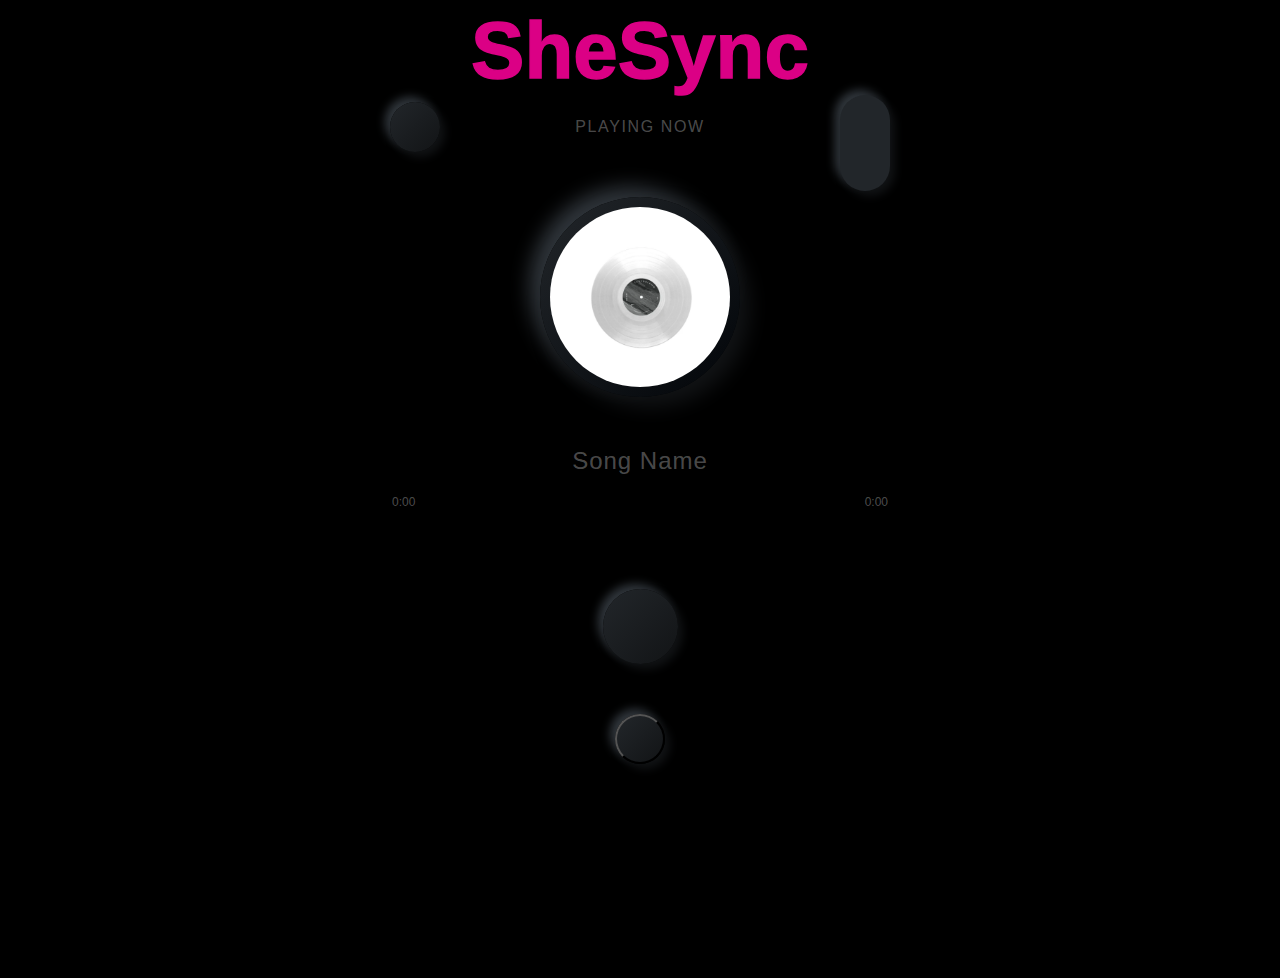
<file: game/Audio_player.html>
<!DOCTYPE html>
<html lang="en">
  <head>
    <meta charset="UTF-8" />
    <meta http-equiv="X-UA-Compatible" content="IE=edge" />
    <meta name="viewport" content="width=device-width, initial-scale=1.0" />
    <meta name="viewport" content="width=device-width, initial-scale=1.0" />
    <meta name="msapplication-TileColor" content="#da532c" />
    <meta name="theme-color" content="#ffffff" />
    <link
      rel="stylesheet"
      href="https://use.fontawesome.com/releases/v5.15.4/css/all.css"
      integrity="sha384-DyZ88mC6Up2uqS4h/KRgHuoeGwBcD4Ng9SiP4dIRy0EXTlnuz47vAwmeGwVChigm"
      crossorigin="anonymous"
    />
    <script src="./Script/jquery.min.js"></script>
    <title>SheSync-MusicPlayer</title>
    <link rel="stylesheet" href="./Assets/Css/Audio_player.css" />
  </head>
  <body>
    <div class="container">
      <div class="game-header">
        <a href="./index.html">
          <div class="game-header--text">
            <h2>SheSync</h2>
            <h2>SheSync</h2>
          </div>
        </a>
      </div>
      <header class="f-row content-space-between align-center">
        <div
          class="neu-element-small circle-btn f-column content-center align-center song-input-div"
        >
          <i class="fas fa-file-import"></i>
          <input type="file" id="thefile" accept="audio/*" class="songInput" />
        </div>
        <p>Playing Now</p>
        <div
          class="neu-element-small f-column content-center align-center volume-btn"
        >
          <i class="fas fa-volume-up volume-btn--up"></i>
          <i class="fas fa-volume-down volume-btn--down"></i>
        </div>
      </header>
      <div class="cover neu-element">
        <img
          src="./Assets/Images/ib2.webp"
          id="songImage"
          alt="Cover Art"
        />
      </div>
      <div class="info">
        <p id="songName">Song Name</p>
      </div>
      <div class="progress">
        <div class="time f-row content-space-between align-center">
          <p id="current">0:00</p>
          <p id="left">0:00</p>
        </div>
        <div class="duration">
          <div class="track">
            <div class="current"></div>
          </div>
        </div>
      </div>
      <div class="controls f-row content-center align-center">
        <div
          class="neu-element-small circle-btn large f-column content-center align-center"
          id="play-pause"
        >
          <i class="fas fa-play"></i>
        </div>
      </div>
      <audio id="audio"></audio>
      <div class="controls f-row content-center align-center">
        <button
          class="neu-element-small circle-btn f-column content-center align-center"
        >
          <a href="./games.html"><i class="fas fa-arrow-left"></i></a>
        </button>
      </div>
      <canvas id="canvas" width="1700" height="600"></canvas>
    </div>
    <script src="./Script/audio.js"></script>
  </body>
</html>
</file>
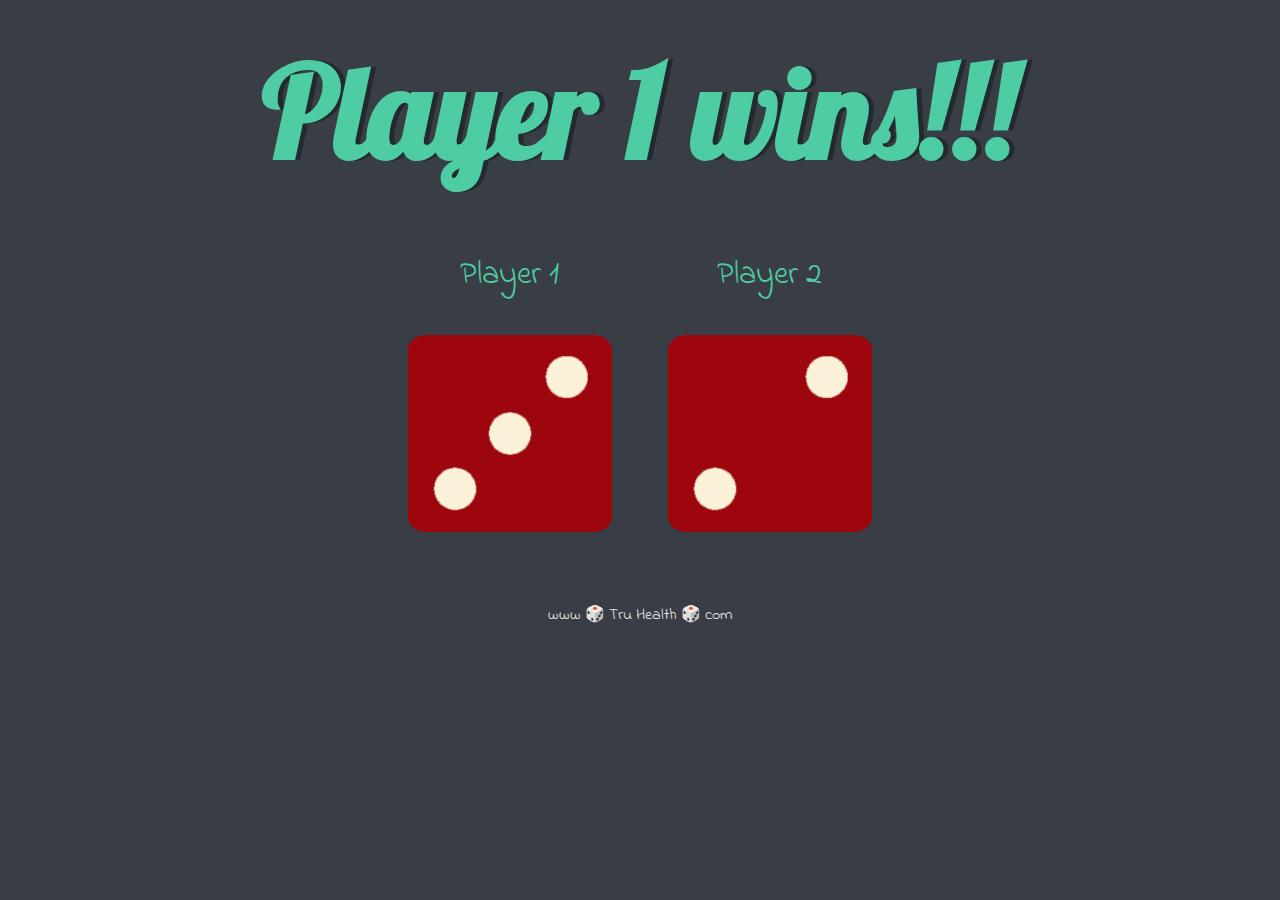
<file: game/dice.html>
<!DOCTYPE html>
<html lang="en" dir="ltr">
  <head>
    <meta charset="utf-8">
    <title>Dicee</title>
    <link rel="stylesheet" href="./Assets/Css/dice.css">
    <link href="https://fonts.googleapis.com/css?family=Indie+Flower|Lobster" rel="stylesheet">

  </head>
  <body>

    <div class="container">
      <h1>Refresh Me</h1>

      <div class="dice">
        <p>Player 1</p>
        <img class="img1" src="./Assets/Images/dice6.png">
      </div>

      <div class="dice">
        <p>Player 2</p>
        <img class="img2" src="./Assets/Images/dice6.png">
      </div>

    </div>

    <script src="./Script/dice.js">

    </script>
  </body>

  <footer>
    www 🎲 Tru Health 🎲 com
  </footer>
</html>
</file>
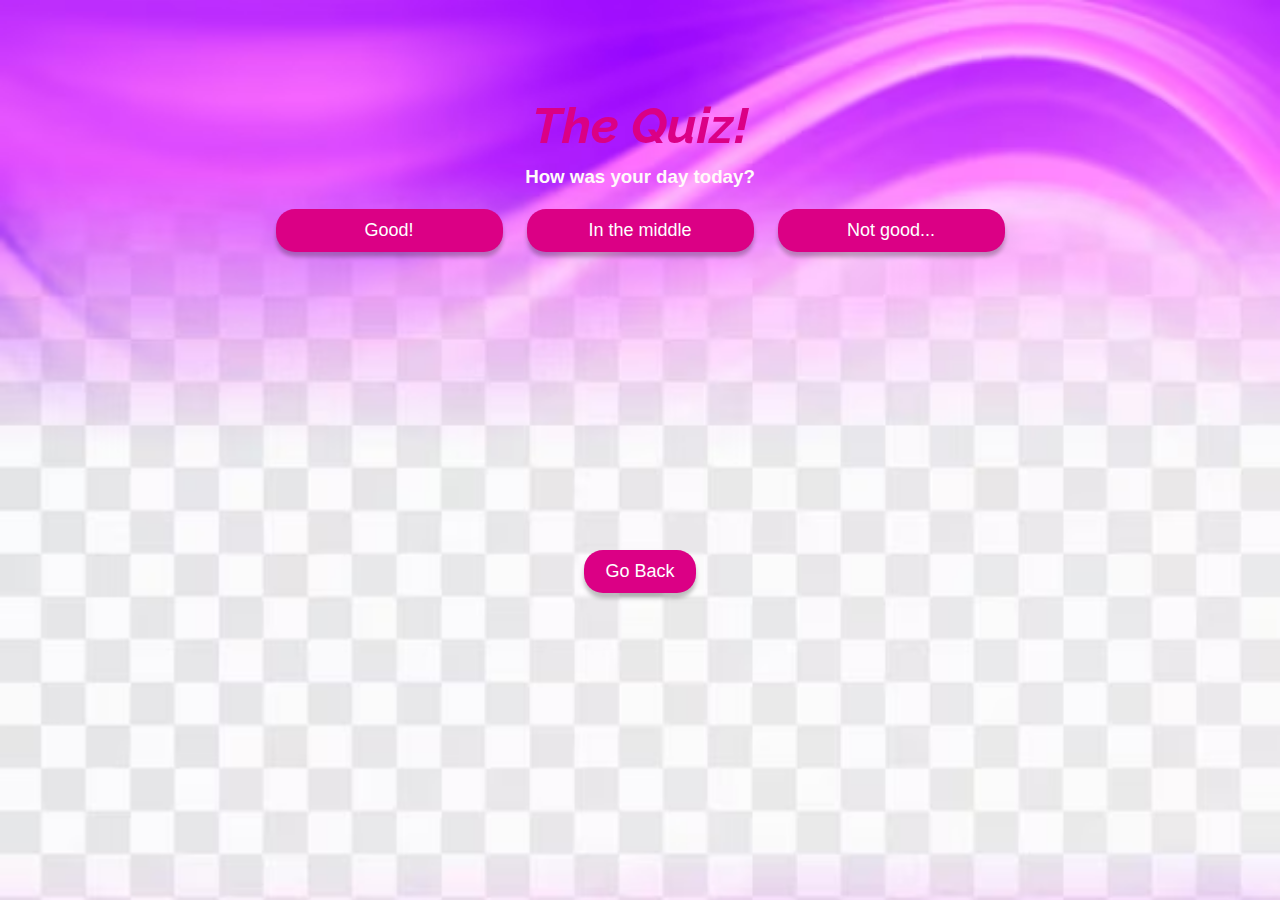
<file: game/quiz.html>
<!DOCTYPE html>
<html>
  <head>
    <meta charset="utf-8" />
    <meta name="viewport" content="width=device-width" />
    <meta name="msapplication-TileColor" content="#da532c" />
    <meta name="theme-color" content="#ffffff" />
    <title>SheSync-Quiz</title>
    <!-- css -->
    <link href="../game/Assets/Css/style.css" rel="stylesheet" type="text/css" />
    <script src="./Script/jquery.min.js"></script>
    <link
      href="https://fonts.googleapis.com/css2?family=Baloo+Bhaijaan+2&family=Comfortaa:wght@300&family=Montserrat:wght@100&family=Patrick+Hand&family=Poppins:wght@200;300&family=Raleway:wght@300&family=Ubuntu:wght@300&family=Zen+Antique&display=swap"
      rel="stylesheet"
    />
    <link
      href="https://fonts.googleapis.com/css2?family=Raleway:wght@500&display=swap"
      rel="stylesheet"
    />
    <link rel="preconnect" href="https://fonts.googleapis.com" />
    <link rel="preconnect" href="https://fonts.gstatic.com" crossorigin />

    <link
      href="https://fonts.googleapis.com/css2?family=Roboto&display=swap"
      rel="stylesheet"
    />
  </head>

  <body onload="loaded()">
    <div id="loader"></div>
    <div class="game-header">
      <a href="./index.html"></a>
    </div>
    <center>
      <h1 style="color: #db0085">The Quiz!</h1>
      <section class="fillerQuestion">
        <h3>How was your day today?</h3>
        <button
          id="btn11"
          type="button"
          class="responses-btn"
          onclick="filler1()"
        >
          Good!
        </button>
        <button
          id="btn12"
          type="button"
          class="responses-btn"
          onclick="filler2()"
        >
          In the middle
        </button>
        <button
          id="btn13"
          type="button"
          class="responses-btn"
          onclick="filler3()"
        >
          Not good...
        </button>
      </section>

      <section class="firstQuestion">
        <h3>How are you feeling right now?</h3>

        <button id="btn1" type="button" class="responses-btn" onclick="happy()">
          Happy/Content
        </button>
        <button id="btn2" type="button" class="responses-btn" onclick="sad()">
          Sad/Discontent
        </button>
        <button id="btn3" type="button" class="responses-btn" onclick="angry()">
          Angry/Irritated
        </button>
        <button
          id="btn4"
          type="button"
          class="responses-btn"
          onclick="nervous()"
        >
          Nervous/Tense
        </button>
        <button
          id="btn5"
          type="button"
          class="responses-btn"
          onclick="sleepy()"
        >
          Sleepy/Tired
        </button>
        <div id="results"></div>
      </section>

      <section class="secondQuestion">
        <h3>What genres do you typically like?</h3>
        <button id="btn6" type="button" class="responses-btn" onclick="rock()">
          Rock
        </button>
        <button id="btn7" type="button" class="responses-btn" onclick="rap()">
          Hip-hop/Rap
        </button>
        <button id="btn8" type="button" class="responses-btn" onclick="pop()">
          Pop
        </button>
        <button id="btn9" type="button" class="responses-btn" onclick="alt()">
          Alternative
        </button>
        <button
          id="btn10"
          type="button"
          class="responses-btn"
          onclick="country()"
        >
          Country
        </button>
      </section>
      <section class="Results-show"></section>
      <section class="Results">
        <button
          id="btn11"
          class="resultbtn"
          type="button"
          onclick="checkResults()"
        >
          <strong><i>Get my results!</i></strong>
        </button>
      </section>

      <button class="back-btn"><a href="./games.html">Go Back</a></button>
    </center>

    <!-- <footer class="footer">
      <p>Made with <i class="fa fa-heart pulse"></i> by Team SheSync</p>
    </footer> -->
    <script src="./Script/script.js"></script>
    <script src="./Script/quiz.js"></script>
  </body>
</html>
</file>
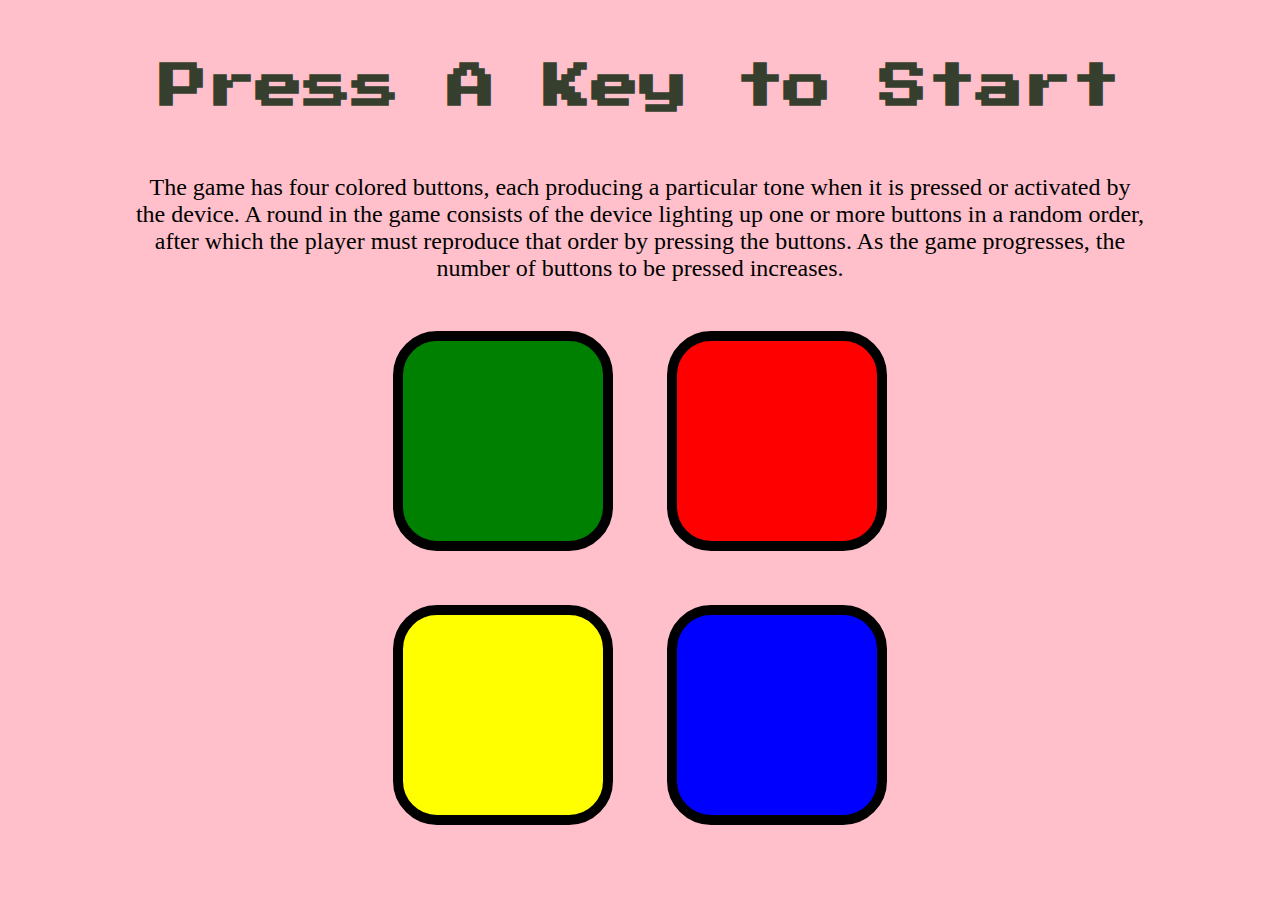
<file: game/simon.html>
<!DOCTYPE html>
<html lang="en" dir="ltr">

<head>
  <meta charset="utf-8">
  <title>Simon</title>
  <link rel="stylesheet" href="./Assets/Css/simon.css" />
  <link href="https://fonts.googleapis.com/css?family=Press+Start+2P" rel="stylesheet">
</head>

<body>
  <h1 id="level-title">Press A Key to Start</h1>
  <p id="description">The game has four colored buttons, each producing a particular tone when it is pressed or activated by the device. A round in the game consists of the device lighting up one or more buttons in a random order, after which the player must reproduce that order by pressing the buttons. As the game progresses, the number of buttons to be pressed increases.</p>
  
  <div class="container">
    <div class="row">

      <div type="button" id="green" class="btn green">

      </div>

      <div type="button" id="red" class="btn red">

      </div>
    </div>

    <div class="row">

      <div type="button" id="yellow" class="btn yellow">

      </div>
      <div type="button" id="blue" class="btn blue">

      </div>

    </div>

  </div>
  
<script src="https://ajax.googleapis.com/ajax/libs/jquery/3.6.0/jquery.min.js"></script>
<script src="./Script/simon.js"></script>
</body>

</html>
</file>
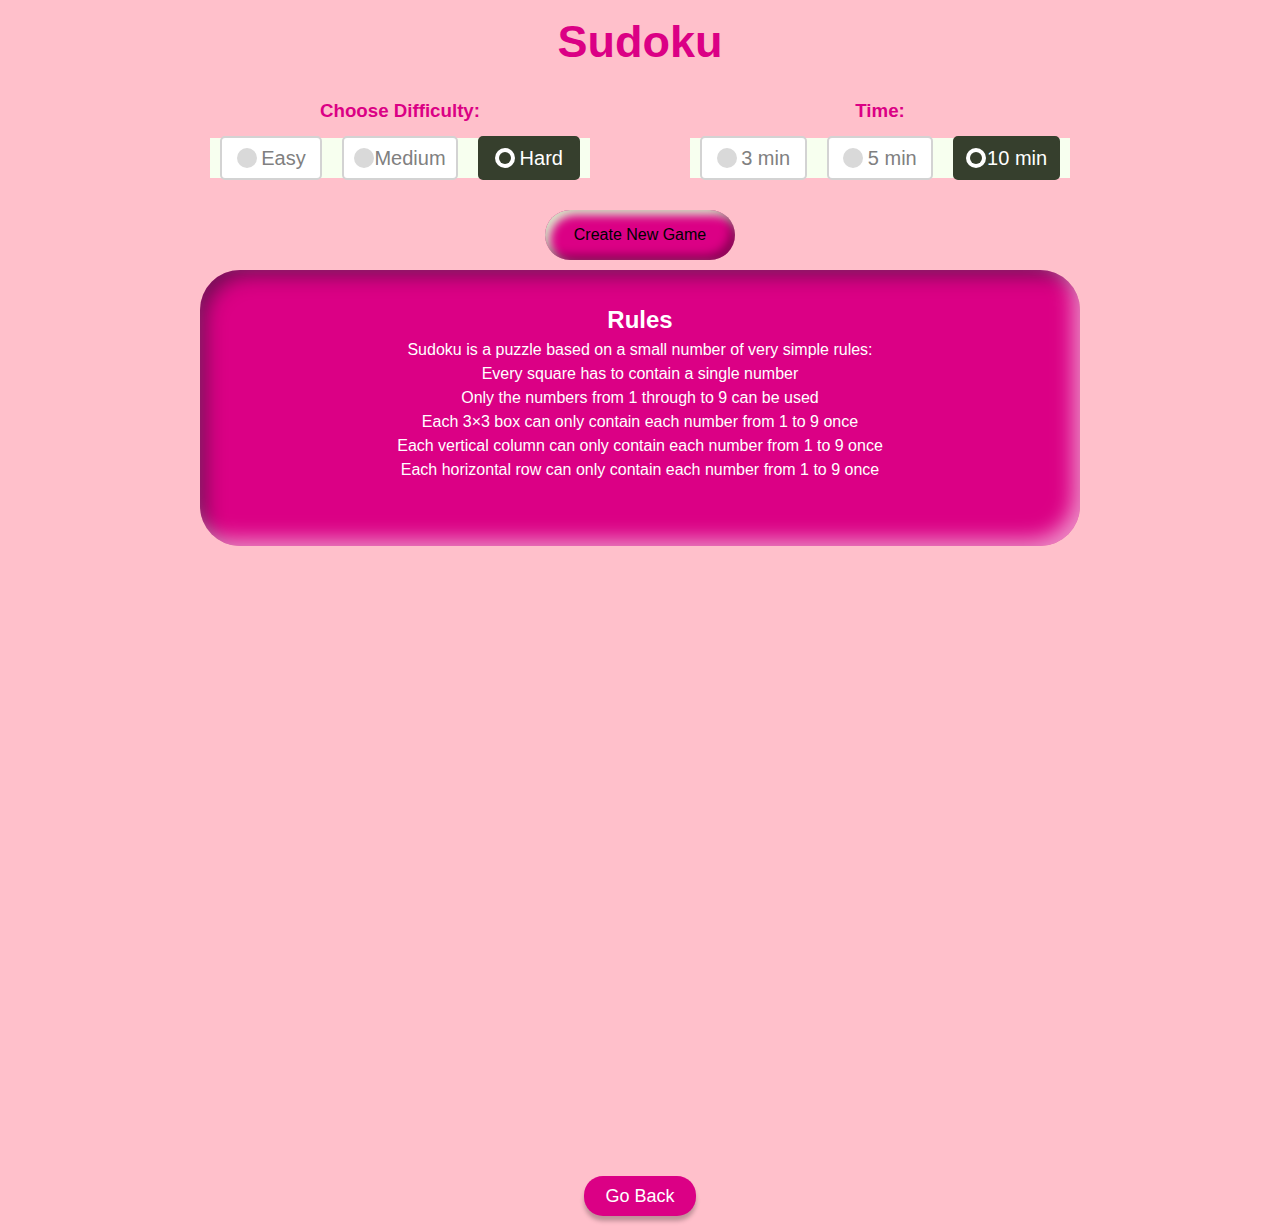
<file: game/sudoku.html>
<!DOCTYPE html>
<html lang="en">
  <head>
    <meta charset="UTF-8" />
    <meta http-equiv="X-UA-Compatible" content="IE=edge" />
    <meta name="viewport" content="width=device-width, initial-scale=1.0" />
    <meta name="msapplication-TileColor" content="#da532c" />
    <meta name="theme-color" content="#ffffff" />
    <link rel="stylesheet" href="./Assets/Css/sudoku.css" />
    <script src="./Script/sudoku.js"></script>
    <title>SheSync-Sudoku</title>
  </head>
  <header>
    <div class="game-header">
      <!-- <a href="./index.html">
        <img src="./Assets/Images/SheSync-center.png" alt="SheSync" />
      </a> -->
    </div>
    <h1>Sudoku</h1>
    <div id="setup-game">
      <div id="diff">
        <div>
          <h3>Choose Difficulty:</h3>
        </div>
        <div>
          <div class="wrapper">
            <input type="radio" name="selectt" id="diff-1" value="easy" />
            <input type="radio" name="selectt" id="diff-2" value="medium" />
            <input
              type="radio"
              name="selectt"
              id="diff-3"
              value="hard"
              checked
            />
            <label for="diff-1" class="diff diff-1">
              <div class="dot"></div>
              <span>Easy </span>
            </label>
            <label for="diff-2" class="diff diff-2">
              <div class="dot"></div>
              <span>Medium</span>
            </label>
            <label for="diff-3" class="diff diff-3">
              <div class="dot"></div>
              <span>Hard</span>
            </label>
          </div>
        </div>
      </div>

      <div id="time">
        <div>
          <h3>Time:</h3>
        </div>
        <div>
          <div class="wrapper">
            <input type="radio" name="select" id="time-1" value="three" />
            <input type="radio" name="select" id="time-2" value="five" />
            <input type="radio" name="select" id="time-3" value="ten" checked />
            <label for="time-1" class="time time-1">
              <div class="dot"></div>
              <span>3 min</span>
            </label>
            <label for="time-2" class="time time-2">
              <div class="dot"></div>
              <span>5 min</span>
            </label>
            <label for="time-3" class="time time-3">
              <div class="dot"></div>
              <span>10 min</span>
            </label>
          </div>
        </div>
      </div>
    </div>

    <button id="start-btn">Create New Game</button>
  </header>
  <body>
    <div id="rules">
      <h2>Rules</h2>
      <p>Sudoku is a puzzle based on a small number of very simple rules:</p>

      <p>Every square has to contain a single number</p>
      <p>Only the numbers from 1 through to 9 can be used</p>
      <p>Each 3×3 box can only contain each number from 1 to 9 once</p>
      <p>Each vertical column can only contain each number from 1 to 9 once</p>
      <p>Each horizontal row can only contain each number from 1 to 9 once</p>
    </div>
    <div id="stats" class="hidden">
      <p id="timer">Timer</p>
      <p id="lives">Lives</p>
    </div>
    <div id="game">
      <div id="board"></div>
      <div id="number-container" class="hidden">
        <p id="one">1</p>
        <p id="two">2</p>
        <p id="three">3</p>
        <p id="four">4</p>
        <p id="five">5</p>
        <p id="six">6</p>
        <p id="seven">7</p>
        <p id="eight">8</p>
        <p id="nine">9</p>
      </div>
    </div>
    <button class="back-btn"><a href="./games.html">Go Back</a></button>
  </body>
</html>
</file>
<file: game/Assets/Css/Audio_player.css>
.content {
  display: flex;
  flex-direction: column-reverse;
}

.song-input-div {
  position: relative;
  overflow: hidden;
}
.songInput {
  color: #000;
  position: absolute;
  /* opacity: 0; */
  margin: 0;
  top: 0;
  left: 0;
  font-size: 2rem;
  opacity: 0;
}
#button1 {
  position: flex;
  flex-wrap: wrap;
  order: 1;
  top: 74px;
  left: 22px;
  text-decoration: none;
  display: inline;
  padding: -5px 10px;
  margin: 15px -9px;
  background-color: #49654c;
  border-radius: 96px;
  border: none;
  float: right;
  position: absolute;
}

#button1:hover {
  /* background-color:rgb(230, 203, 223); */
  background-color: black;
  color: red;
}

#canvas {
  left: 0;
  bottom: 0;
  height: 10rem;
  width: 100vw;
  margin: 0;
  transform: translateX(-50%);
}

audio {
  margin: 0px 0px;
  left: 0px;
  bottom: 548px;
  width: calc(105% - 20px);
  align-self: center;
  background-image: linear-gradient(#49654c, #49654c);
  background-repeat: no-repeat;
}

* {
  box-sizing: border-box;
  margin: 0;
  padding: 0;
  list-style: none;
}

a,
span,
em,
b,
i,
p,
strong,
h1,
h2,
h3,
h4,
h5,
h6 {
  line-height: inherit;
  margin: 0;
}

a,
a:visited,
a:active,
a:focus {
  text-decoration: none;
}

.hidden {
  display: none;
}

.c-grid {
  display: grid;
}

.flex-base,
.f-column,
.f-row {
  display: flex;
}

.f-row {
  flex-direction: row;
}
.f-row.content-center {
  justify-content: center;
  align-content: center;
}
.f-row.content-left {
  justify-content: flex-start;
  align-content: center;
}
.f-row.content-right {
  justify-content: flex-end;
  align-content: center;
}
.f-row.content-space-around {
  justify-content: space-around;
  align-content: space-around;
}
.f-row.content-space-between {
  justify-content: space-between;
  align-content: space-between;
}
.f-row.align-center {
  align-items: center;
}
.f-row.align-left {
  align-items: flex-start;
}
.f-row.align-right {
  align-items: flex-end;
}

.f-column {
  flex-direction: column;
}
.f-column.content-center {
  justify-content: center;
  align-content: center;
}
.f-column.content-left {
  justify-content: flex-start;
  align-content: center;
}
.f-column.content-right {
  justify-content: flex-end;
  align-content: center;
}
.f-column.content-space-around {
  justify-content: space-around;
  align-content: space-around;
}
.f-column.content-space-between {
  justify-content: space-between;
  align-content: space-between;
}
.f-column.align-center {
  align-items: center;
}
.f-column.align-left {
  align-items: flex-start;
}
.f-column.align-right {
  align-items: flex-end;
}

.shadow-0 {
  -webkit-filter: drop-shadow(0 1px 3px rgba(0, 0, 0, 0.7));
  filter: drop-shadow(0 1px 3px rgba(0, 0, 0, 0.7));
}

.shadow-1 {
  -webkit-box-shadow: 0 2px 6px rgba(0, 0, 0, 0.7);
  -moz-box-shadow: 0 2px 6px rgba(0, 0, 0, 0.7);
  box-shadow: 0 2px 6px rgba(0, 0, 0, 0.7);
  -webkit-filter: drop-shadow(0 2px 6px rgba(0, 0, 0, 0.7));
  filter: drop-shadow(0 2px 6px rgba(0, 0, 0, 0.7));
}

.shadow-2 {
  -webkit-filter: 0 1px 3px rgba(0, 0, 0, 0.7);
  filter: 0 1px 3px rgba(0, 0, 0, 0.7);
}

.shadow-3 {
  -webkit-filter: 0 1px 3px rgba(0, 0, 0, 0.7);
  filter: 0 1px 3px rgba(0, 0, 0, 0.7);
}

.smooth-ease-in-out,
.circle-btn i,
.circle-btn {
  -webkit-transition: all 0.15s ease-in-out;
  -ms-transition: all 0.15s ease-in-out;
  transition: all 0.15s ease-in-out;
}

body,
html {
  width: 100%;
  height: 100%;
  position: relative;
  overflow-x: hidden;
  padding: 0;
  font-family: "Roboto", "Helvetica Neue", "Arial", sans-serif;
  background:rgb(0, 0, 0);
}

.container {
  width: 100%;
  max-width: 500px;
  margin: 0 auto;
  height: 100vh;
}

.neu-element {
  background: #22262a;
  box-shadow: 10px 10px 20px #111315, -10px -10px 20px #33393f;
}
.neu-element-small {
  background: #22262a;
  box-shadow: 5px 5px 10px #111315, -5px -5px 10px #33393f;
}

.circle-btn {
  height: 50px;
  width: 50px;
  border-radius: 50%;
  color: rgba(255, 255, 255, 0.3);
  background: #22262a;
  background: -moz-linear-gradient(135deg, #22262a 0%, #121416 100%);
  background: -webkit-linear-gradient(135deg, #22262a 0%, #121416 100%);
  background: linear-gradient(135deg, #22262a 0%, #121416 100%);
  filter: progid:DXImageTransform.Microsoft.gradient(startColorstr="#22262a",endColorstr="#121416",GradientType=1);
}
.circle-btn i {
  font-size: 25px;
  color: rgba(255, 255, 255, 0.3);
}
.circle-btn.large {
  height: 75px;
  width: 75px;
}
.circle-btn.large i {
  font-size: 37.5px;
}
.circle-btn:hover {
  cursor: pointer;
}
.circle-btn:hover i {
  color: rgba(255, 255, 255, 0.86);
}

header {
  height: 100px;
  width: 100%;
}
header p {
  color: rgba(255, 255, 255, 0.3);
  text-transform: uppercase;
  letter-spacing: 0.1rem;
}

.cover {
  height: 200px;
  width: 200px;
  border-radius: 50%;
  padding: 10px;
  margin: 20px auto 50px;
  background: #22262a;
  background: -moz-linear-gradient(135deg, #22262a 0%, #020509 100%);
  background: -webkit-linear-gradient(135deg, #22262a 0%, #020509 100%);
  background: linear-gradient(135deg, #22262a 0%, #020509 100%);
  filter: progid:DXImageTransform.Microsoft.gradient(startColorstr="#22262a",endColorstr="#020509",GradientType=1);
}
.cover img {
  height: 100%;
  width: 100%;
  border-radius: 50%;
}

.info {
  height: auto;
  width: 100%;
  text-align: center;
  margin-bottom: 20px;
}
.info p:first-child {
  font-size: 1.5rem;
  color: rgba(255, 255, 255, 0.6);
  margin-bottom: 0.5rem;
  display: block;
  letter-spacing: 1px;
}
.info p:last-child {
  color: rgba(255, 255, 255, 0.3);
  letter-spacing: 1px;
}

.progress {
  height: auto;
  width: 100%;
}
.progress .time {
  padding: 0 2px;
  margin-bottom: 20px;
}
.progress .time p {
  font-size: 0.75rem;
  color: rgba(255, 255, 255, 0.3);
}
.progress .duration {
  height: 10px;
  width: 100%;
  border-radius: 10px;
  z-index: 0;
  position: relative;
}
.progress .duration .track {
  position: absolute;
  top: 0;
  left: 0;
  height: 100%;
  width: 100%;
  border-radius: 10px;
  z-index: 0;
  background: #000;
}
.progress .duration .track .current {
  position: absolute;
  top: 0;
  left: 0;
  height: 100%;
  width: 0;
  z-index: 1;
  border-radius: 10px;
  background: #2d5c78;
  background: -moz-linear-gradient(90deg, #2d5c78 0%, #5fbff9 100%);
  background: -webkit-linear-gradient(90deg, #2d5c78 0%, #5fbff9 100%);
  background: linear-gradient(90deg, #2d5c78 0%, #5fbff9 100%);
  filter: progid:DXImageTransform.Microsoft.gradient(startColorstr="#2d5c78",endColorstr="#5fbff9",GradientType=1);
}

.controls {
  height: auto;
  width: 100%;
  max-width: 350px;
  margin: 50px auto;
}
.controls .circle-btn:nth-child(2) {
  height: 100px;
  width: 100px;
  border: 3px solid #22262a;
}
.controls .circle-btn:nth-child(2) i {
  font-size: 50px;
}
.controls .circle-btn.playing {
  border-color: #5fbff9;
  background: #2d5c78;
  background: -moz-linear-gradient(135deg, #2d5c78 0%, #5fbff9 100%);
  background: -webkit-linear-gradient(135deg, #2d5c78 0%, #5fbff9 100%);
  background: linear-gradient(135deg, #2d5c78 0%, #5fbff9 100%);
  filter: progid:DXImageTransform.Microsoft.gradient(startColorstr="#2d5c78",endColorstr="#5fbff9",GradientType=1);
}
.controls .circle-btn.playing i {
  color: rgba(255, 255, 255, 0.86);
}

.volume-btn {
  display: flex;
  height: 6rem;
  border-radius: 40px;
  gap: 20px;
  width: 50px;
  font-size: 25px;
  margin-top: 2rem;
}
.volume-btn i {
  color: rgba(255, 255, 255, 0.3);
}

.volume-btn i:hover {
  color: #fff;
  cursor: pointer;
}
.game-header {
  height: 4rem;
  margin: 0.3rem 0 0.5rem 0;
  display: flex;
  justify-content: center;
}

.game-header--text h2 {
  color: #fff;
  font-size: 5rem;
  position: absolute;
  transform: translateX(-50%);
  cursor: pointer;
}

.game-header--text h2:nth-child(1) {
  color: transparent;
  -webkit-text-stroke: 1.5px #db0085;
}
.game-header--text h2:nth-child(2) {
  color: #db0085;
  animation: animate 4s ease-in-out infinite;
}
@keyframes animate {
  0%,
  100% {
    clip-path: polygon(
      0% 45%,
      16% 44%,
      33% 50%,
      54% 60%,
      70% 61%,
      84% 59%,
      100% 52%,
      100% 100%,
      0% 100%
    );
  }

  50% {
    clip-path: polygon(
      0% 60%,
      15% 65%,
      34% 66%,
      51% 62%,
      67% 50%,
      84% 45%,
      100% 46%,
      100% 100%,
      0% 100%
    );
  }
}

.back-btn {
  display: block;
  text-align: center;
  padding: 0.6rem 1rem;
  margin: 10px auto;
  text-decoration: none;
  font-size: 18px;
  width: 7rem;
  background: #db0085;
  color: white;
  border: none;
  box-shadow: 0px 5px 4px rgba(0, 0, 0, 0.25);
  border-radius: 19px;
}
.back-btn a {
  text-decoration: none;
  color: white;
}
</file>
<file: game/Assets/Css/dice.css>
.container {
    width: 70%;
    margin: auto;
    text-align: center;
  }
  
  .dice {
    text-align: center;
    display: inline-block;
  
  }
  
  body {
    background-color: #393E46;
  }
  
  h1 {
    margin: 30px;
    font-family: 'Lobster', cursive;
    text-shadow: 5px 0 #232931;
    font-size: 8rem;
    color: #4ECCA3;
  }
  
  p {
    font-size: 2rem;
    color: #4ECCA3;
    font-family: 'Indie Flower', cursive;
  }
  
  img {
    width: 80%;
  }
  
  footer {
    margin-top: 5%;
    color: #EEEEEE;
    text-align: center;
    font-family: 'Indie Flower', cursive;
  
  }
</file>
<file: game/Assets/Css/style.css>
* {
  box-sizing: border-box;
  margin: 0;
  padding: 0;
}
.main {
  background: url(../Images/bg.avif) no-repeat;
  background-attachment: fixed;
  background-position: top right;
  background-size: cover;
}
body {
  background: url(../Images/bg.avif) no-repeat;
  background-size: cover;
  font-family: "Poppins", sans-serif;
}
.options {
  width: 13rem;
  background-color: #49654c;
  border-radius: 4rem;
  margin: 1rem;
  cursor: pointer;
}
.question {
  font-size: 23px;
  text-align: left;
  margin-left: 7rem;
  margin-bottom: 2rem;
}
.anxiety {
  font-family: "Raleway", sans-serif !important;
  border-radius: 20rem;
  font-size: medium;
  width: 15rem;
  height: 3rem;
  margin-left: 5rem;
  margin-top: 30px;
  color: white;
  border: none;
  background-color: #49654c;
  cursor: pointer;
}
.option {
  display: flex;
  flex-direction: row;
  /* justify-content: center;
  align-items: center;
   */
  margin-left: 5rem;
  margin-bottom: 2rem;
}
.options h4 {
  color: white;
  background-color: #49654c;
  width: 13rem;
}
.options.active h4 {
  color: black;
  background-color: white;
}

h1 {
  font-family: "Raleway", sans-serif !important;
  font-weight: 500;
}
/* prelaoder */
#loader {
  position: fixed;
  width: 100%;
  height: 100vh;
  background: white url("../Images/loading.gif") no-repeat center;
  z-index: 99999;
}
/* Header */
header {
  display: flex;
  justify-content: space-between;
}
header img {
  margin-top: 1.5rem;
  margin-left: 2rem;
}
header a,
.btn a {
  text-decoration: none;
  text-decoration-color: none;
  color: inherit;
}
header li {
  display: inline-block;
  padding: 0em 0.5em;
}

header ul {
  list-style: none;
  display: flex;
  flex-direction: row;
  flex-flow: unset;
}
/* Navbar */
.menu {
  position: absolute;
  top: 1.7rem;
  right: 1rem;
  display: none;
  flex-direction: column;
  justify-content: space-between;
  width: 27px;
  height: 18px;
}
.menu .bar {
  height: 3px;
  width: 100%;
  background-color: #253628;
  border-radius: 10px;
}
.navbar {
  background: #49654c;
  box-shadow: 3px 5px 6px rgba(0, 0, 0, 0.25);
  border-radius: 23px;
  height: fit-content;
  width: fit-content;
  padding: 0.6rem 1rem;
  font-family: Roboto;
  font-style: normal;
  font-weight: normal;
  font-size: 24px;
  color: #ebebe9;
  margin-top: 1.5rem;
  margin-right: 4rem;
  justify-content: space-around;
}
.alt {
  background: #ebebe9;
  color: #253628;
  border-radius: 47px;
  margin-left: 7rem;
}
.home {
  margin-top: 0.5rem;
  margin-left: 1.4rem;
}
.items {
  margin-left: 1.5rem;
  margin-right: 1.5rem;
  display: inline-block;
  padding: 0px 20px;
}
header li:hover {
  transition: background-color 0.5s ease;
  background-color: #ebebe9;
  color: #253628;
  border-radius: 47px;
}

/* Quiz section */
center {
  margin-top: -3rem;
  width: 100vw;
}

center h1 {
  font-size: 50px;
  font-family: Roboto;
  color: #253628;
  font-style: italic;
  font-weight: bold;
}

center h3 {
  font-family: "Nunito", sans-serif;
  color: #253628;
  padding: 0.7rem;
}
center button {
  padding: 10px;
  margin: 10px;
  width: 227px;
  height: 43px;
  left: 325px;
  top: 294px;
  font-size: 18px;

  background: #c0ceb2;
  border: none;
  box-sizing: border-box;
  box-shadow: 0px 5px 4px rgba(0, 0, 0, 0.25);
  border-radius: 19px;
}
center button:hover {
  background: #93a681;
  transition: background-color 0.2s ease;
}
h4 {
  font-family: "Nunito", sans-serif;
  color: #253628;
  background: #c0ceb2;
  width: 60%;
  padding: 1rem;
  border-radius: 1rem;
  font-weight: bold;
}

#showResult {
  padding: 12px;
  margin: 10px;
  font-size: 15px;
  border-radius: 5px;
  background: #ffd400;
  border: solid #fb8500;
  font-family: "Nunito", sans-serif;
}
.secondQuestion {
  display: inline;
  visibility: hidden;
}

.Results {
  visibility: hidden;
  background: hidden;
}

.firstQuestion {
  visibility: hidden;
  display: inline;
}
.fillerQuestion {
  display: inline;
  color: snow;
}

.fillerQuestion h3 {
  color: snow;
}
.fillerQuestion h1 {
  color: snow;
}

center img {
  height: 200px;
}

#starGif1 {
  height: 50px;
  width: 50px;
  position: absolute;
  left: 8%;
  top: 5%;
  z-index: 8;
}
#starGif2 {
  position: absolute;
  left: 5%;
  top: 55%;
  z-index: 8;
}
#starGif3 {
  position: absolute;
  left: 80%;
  top: 200px;
  z-index: 8;
}
#starGif4 {
  position: absolute;
  left: 83%;
  top: 55%;
  z-index: 8;
}

/* Container */
.container {
  font-size: 1rem;
  background: rgba(192, 206, 178, 1);
  border-radius: 16px;
  width: 90%;
  margin: 0 auto;
  padding: 0.6rem;
  background-color: #db0085;
}

.quote {
  padding: 1rem;
  height: fit-content;
}

.wid-main {
  width: 70%;

  text-align: center;
  border-radius: 61px;
  font-size: 1.1rem;
  margin-top: 3%;
}
.wid {
  margin-top: 2rem;
  width: 60%;
  margin-left: 20%;
  padding-bottom: 3rem;
}
.wid-info {
  width: 80%;
  margin-top: -4.5rem;
  margin-left: 10%;
  color: white;
}
.container h3,
.desc {
  margin-top: 1rem;
  margin-left: 2rem;
}
.wid-main p {
  padding-top: 0;
  padding: 2rem;
  color: white;
}
div h1 {
  padding: 1.4rem;
  font-weight: bold;
  font-size: 1.9rem;
  text-align: center;
}
.para {
  margin-left: 3rem;
}
.container li {
  margin-left: 4%;
  justify-content: space-around;
  padding: 0.4rem;
}
.container ul {
  margin-top: 0.5rem;
  margin-bottom: 0.5rem;
}
.align-cont {
  margin-left: 3em;
  margin-right: 3em;
}
iframe {
  width: 40%;
}
.galler-size {
  width: 30%;
  height: 30%;
}

/* Video gallery  */
.video-recom {
  margin-top: -0.7rem;
  font-weight: bold;
}
.align-gallery {
  margin-top: -2rem;

  margin-left: 2rem;
  padding-bottom: 2rem;
}

html {
  height: 100%;
  width: 100%;
}

.video {
  position: relative;
  padding-top: 4.1%;
  padding-bottom: 51.95%;
  height: 0;
}
.video iframe {
  position: absolute;
  top: 0;
  left: 0;
  height: 100%;
  width: 100%;
  min-height: 0;
}

.video-gallery {
  margin-top: 3em;
  position: relative;
  width: 100%;
}
.video-gallery .video {
  animation: 1200ms fadeOut ease;
  animation-fill-mode: both;
  grid-column-start: 1;
  grid-row-start: 1;
  grid-row-end: 7;
  max-height: 19.5em;
  opacity: 0;
  transition: all 300ms ease;
}
.video-gallery input[type="radio"] {
  font-size: 0;
  height: 0;
  opacity: 0;
  padding: 0;
  position: fixed;
  width: 0;
}
.video-gallery input {
  grid-column-start: 1;
  grid-row-start: 1;
}
.video-gallery label {
  color: #000000;
  font-size: 1em;
  font-weight: 400;
  grid-column-start: 2;
  margin: 0 !important;
  padding: 1em 0 1em 3em;
  position: relative;
  border-bottom: 1px solid #cccccc;
  transition: linear 0.3s;
  cursor: pointer;
}
.video-gallery label:last-of-type {
  border: 0 none;
}
.video-gallery input[type="radio"]:checked + label {
  color: #e41f35 !important;
}
.video-gallery input[type="radio"]:checked + label:before {
  content: "▶";
  left: 0;
  top: 12px;
  position: absolute;
}

.video-gallery label:hover {
  background-color: #49654c;
  color: #ebebe9;
  border-color: black;
  box-shadow: 10px 5px 5px black;
}
.grid-row {
  display: block;
  position: relative;
  padding: 10px;
}
.grid-row label {
  left: calc(50% + 16px);
  position: relative;
  width: calc(50% - 16px);
}
.grid-row .video {
  padding: 0;
  position: absolute;
  top: 0;
  width: 0;
}
.grid-row:after {
  content: "";
  clear: both;
  display: table;
}

#video-1:checked ~ .video-1,
#video-2:checked ~ .video-2,
#video-3:checked ~ .video-3,
#video-4:checked ~ .video-4,
#video-5:checked ~ .video-5,
#video-6:checked ~ .video-6 {
  animation: 1200ms fadeIn ease;
  animation-fill-mode: both;
  opacity: 1;
  width: 50%;
}

@keyframes fadeOut {
  0% {
    display: block;
    height: 56vw;
    opacity: 1;
    width: 50%;
  }
  25% {
    display: block;
    height: 56vw;
    opacity: 1;
    width: 50%;
  }
  49% {
    display: block;
    height: 56vw;
    opacity: 0;
    width: 50%;
  }
  50% {
    display: none;
    height: 0;
    opacity: 0;
    width: 0;
  }
}
@keyframes fadeIn {
  0% {
    opacity: 0;
    width: 0;
  }
  49% {
    display: none;
    height: 0;
    opacity: 0;
    width: 0;
  }
  50% {
    display: block;
    height: 56vw;
    opacity: 0;
    width: 50%;
  }
  100% {
    display: block;
    height: 56vw;
    opacity: 1;
    width: 50%;
  }
}
@supports (display: grid) {
  .grid-row {
    align-items: start;
    display: grid;
    grid-column-gap: 16px;
    grid-row-gap: 0;
    grid-template-columns: 1fr 1fr;
    grid-template-rows: 1fr 1fr 1fr 1fr 1fr 1fr;
    width: 100%;
  }
  .grid-row label {
    left: auto;
    width: 100%;
  }
  .grid-row .video {
    position: relative;
    width: 100%;
  }
  @keyframes fadeOut {
    0% {
      display: block;
      height: 56vw;
      opacity: 1;
      width: 100%;
    }
    25% {
      display: block;
      height: 56vw;
      opacity: 1;
      width: 100%;
    }
    49% {
      display: block;
      height: 56vw;
      opacity: 0;
      width: 100%;
    }
    50% {
      display: none;
      height: 0;
      opacity: 0;
      width: 0;
    }
  }
  @keyframes fadeIn {
    0% {
      opacity: 0;
      width: 0;
    }
    49% {
      display: none;
      height: 0;
      opacity: 0;
      width: 0;
    }
    50% {
      display: block;
      height: 56vw;
      opacity: 0;
      width: 100%;
    }
    100% {
      display: block;
      height: 56vw;
      opacity: 1;
      width: 100%;
    }
  }
}
@media (max-width: 767px) {
  .video-gallery {
    display: flex;
    flex-direction: column;
    height: auto;
    max-height: none;
  }
  .video-gallery label {
    left: auto;
    order: 2;
    width: 100%;
  }
  .video-gallery .video {
    order: 1;
    padding-top: 4.1%;
    position: relative;
    top: auto;
    width: 100%;
  }

  #video-1:checked ~ .video-1,
  #video-2:checked ~ .video-2,
  #video-3:checked ~ .video-3,
  #video-4:checked ~ .video-4,
  #video-5:checked ~ .video-5,
  #video-6:checked ~ .video-6 {
    width: 100%;
  }

  @keyframes fadeOut {
    0% {
      display: block;
      height: 56vw;
      opacity: 1;
    }
    25% {
      display: block;
      height: 56vw;
      opacity: 1;
    }
    49% {
      display: block;
      height: 56vw;
      opacity: 0;
    }
    50% {
      display: none;
      height: 0;
      opacity: 0;
    }
  }
  @keyframes fadeIn {
    0% {
      opacity: 0;
    }
    49% {
      display: none;
      height: 0;
      opacity: 0;
    }
    50% {
      display: block;
      height: 56vw;
      opacity: 0;
    }
    100% {
      display: block;
      height: 56vw;
      opacity: 1;
    }
  }
}

/*button hover effect*/
.btn {
  background: #49654c;
  box-shadow: 0px 4px 4px rgba(0, 0, 0, 0.25);
  border: none;
  border-radius: 53px;
  padding: 0.5rem 1rem;
  font-family: Roboto;
  font-style: normal;
  font-weight: normal;
  font-size: 18px;
  line-height: 28px;
  margin: 2.7rem;
  color: #ebebe9;
}
.responses-btn {
  cursor: pointer;
  background-color: #db0085;
  color: white;
}
.btn .btn-primary {
  transition: all 0.5s;
  cursor: pointer;
  display: inline-block;
  position: relative;
}
.btn.btn-primary span {
  cursor: pointer;
  display: inline-block;
  position: relative;
  transition: 0.5s;
}
.btn.btn-primary span:after {
  content: "\00bb";
  position: absolute;
  opacity: 0;
  top: 0;
  right: -20px;
  transition: 0.5s;
}

.btn.btn-primary:hover span {
  padding-right: 15px;
}

.btn.btn-primary:hover span:after {
  opacity: 1;
  right: 0;
}

.navbar.sticky .icon.cancel-btn {
  top: 10px;
}
.sticky {
  display: none;
}
.icon {
  color: rgb(15, 15, 15);
  font-size: 20px;
  cursor: pointer;
  display: none;
}
.icon.cancel-btn {
  position: absolute;
  right: 12px;
  top: 10px;
}
.navbar.sticky .icon.cancel-btn {
  top: 10px;
}

.resultbtn {
  background-color: #fbbe28;
  border-radius: 1rem;
}

.Results :hover {
  background-color: #d3a531;
  cursor: pointer;
}

.resultbtn :hover {
  color: white;
}

@media (max-width: 1115px) {
  .navbar {
    background-color: white;
    border-radius: 0;
    box-shadow: none;
    margin-top: 0;
    margin-right: 0;
    z-index: 10000000000000;
  }
  body.disabledScroll {
    overflow: hidden;
  }
  .icon {
    display: block;
    height: 50px;
    width: 50px;
    text-align: center;
    line-height: 50px;
    border-radius: 50%;
    z-index: 9;
  }
  .icon.cancel-btn {
    display: none;
  }
  .icon.cancel-btn.show {
    display: block;
  }
  .icon.hide {
    display: none;
  }
  .navbar .menu-list {
    position: fixed;
    top: 0;
    left: 0;
    height: 100vh;
    width: 100%;
    background: white;
    display: flex;
    flex-direction: column;
    padding: 40px 0;
    text-align: center;
    clip-path: circle(25px at calc(100% - 55px) calc(0% + 50px));
    transition: all 0.3s ease;
    z-index: -1;
    color: #000000;
  }
  .navbar.sticky .menu-list {
    clip-path: circle(25px at calc(100% - 55px) calc(0% + 35px));
  }
  .navbar .menu-list.active {
    clip-path: circle(75%);
  }
  .navbar .menu-list li {
    margin-top: 45px;
  }
  .navbar .menu-list li a {
    font-size: 23px;
  }
}
@media (max-width: 1323px) and (min-width: 429px) {
  .main {
    background-size: 100% 100%;
  }
  #joke,
  #quote {
    max-width: 100%;
  }
}

/* media queries */
/* Small devices (tablets, 768px and up) */
@media (max-width: 660px) {
  .main {
    background: url(../Images/Home-Mobile\ view.png) no-repeat;
    background-size: 200% 120vh;
  }
  body {
    background: url(../Images/Home-Mobile\ view.png) no-repeat;
    background-size: 200% 210vh;
  }
  .wid-main {
    width: 80%;
    text-align: center;
    margin-left: 29%;
    margin-top: 3%;
    margin-left: 2.5rem;
  }
  .container p {
    margin: 1.2em;
    font-size: 0.8rem;
  }
  div h1 {
    font-style: normal;
    font-weight: bold;
    font-size: 24px;
    padding-bottom: 0;
  }

  header img {
    max-width: 300px;
    width: 75%;
  }
  center {
    margin-top: 1rem;
  }
  iframe {
    margin-top: 1rem;
    width: 60%;
  }
  .wid-main.container.active1 {
    height: 500px;
  }
  .wid {
    width: 88%;
    margin-left: 6%;
  }
  .menu {
    display: flex;
  }
  .video-recom {
    margin-top: 0;
    font-weight: bold;
  }
  .align-gallery {
    margin-top: 0;
    width: 80%;
    margin-left: 0;
    padding-bottom: 0;
    margin-left: 2rem;
  }
  .wid-info {
    margin-top: 2rem;
  }

  #joke,
  #quote {
    max-width: 100%;
    font-size: 16px;
  }
}
/* Large devices (large desktops, 1200px and up) */

/* Get help Headings */
.get-help h3 a {
  text-decoration: none;
  color: #49654c;
}
.get-help a:hover {
  color: white;
}
/* End of Get help Headings */

.footer {
  background-color: #ccdbcf;
  height: 5rem;
  margin-top: 7rem;
  text-align: center;
  padding-top: 2rem;
}

.selected {
  background: #93a681;
  color: #ebebe9;
}

#button_Tips {
  width: 25rem;
  margin-top: 2.5rem;
  min-height: 5rem;
  background: #db0085;
  box-shadow: inset 5px 5px 10px rgb(0 0 0 / 36%), inset 15px 10px 15px #db0085,
    5px 5px 10px rgb(0 0 0 / 36%), 5px 5px 10px rgb(0 0 0 / 36%),
    inset -10px -10px 15px #db0085;
  border-radius: 146px;
  text-align: center;
  display: flex;
  flex-direction: column;
  justify-content: center;
  align-items: center;
  position: relative;
  background-color: #db0085;
}

.gamess {
  display: block;
  margin: 0 auto;
  /* background-color: #253628; */
  width: 60vw;
}
.game-list {
  display: grid;
  grid-template-columns: repeat(4, 1fr);
  justify-content: center;
  align-items: center;
  gap: 30px;
}
.game-list--heading {
  font-size: 4rem;
  font-weight: bold;
  color: white;
  margin-bottom: 1rem;
  text-align: center;
}

.list-card {
  width: 20rem;
  height: 32rem;
  background-color: #db0085;
  border-radius: 12px;
  overflow: hidden;
  box-shadow: 5px 5px 15px 0px rgba(0, 0, 0, 0.527);
}
.list-card--image {
  height: 40%;
}
.list-card--image img {
  width: 100%;
  background-size: cover;
  background-position: center;
  background-repeat: no-repeat;
}

.list-card--content {
  padding: 0.5rem 1rem;
  height: 62%;
  background-color: #db0085;
}

.list-card--text {
  padding-bottom: 0.8rem;
  height: 70%;
  color: aliceblue;
}

.list-card--content a {
  color: #fff;
  text-decoration: none;
  background-color: #ffd400;
  padding: 0.5rem 2rem;
  border-radius: 40px;
}
.list-card--heading {
  color: white;
}

h3 {
  text-align: center;
}

#joke,
#quote {
  width: 39rem;
  margin: 0 auto;
  min-height: 9rem;
  background: #c0ceb2;
  box-shadow: inset 5px 5px 10px rgba(0, 0, 0, 0.36),
    inset -5px -5px 10px #ddeccd;
  border-radius: 21px;
}

#button_Tips:hover {
  /* background: #253628; */
  background: #93a681;
  color: red;
}

.joke-text,
.quote-text {
  font-size: 1.125rem;
  padding: 1rem;
  color: #0b1600;
  font-family: "Shalimar", cursive;
  line-height: 1.2;
}

#joke_btn,
#quote_btn {
  cursor: pointer;
  display: block;
  border: none;
  margin: 10px auto;
  text-align: center;
  font-size: 1rem;
  padding: 10px 10px;
  background: #a9b69c;
  box-shadow: inset -5px -5px 10px rgba(0, 0, 0, 0.36),
    inset 5px 5px 10px #ddeccd;
  border-radius: 21px;
}

.joke-heading {
  text-align: center;
  font-size: 1.125rem;
  font-weight: bold;
  margin-bottom: 0.8rem;
}
.quote-text--author {
  font-family: "Shalimar", cursive;
}
#joke_btn_copy,
#quote_btn_copy {
  color: #395022;
  border: none;
  padding: 5px;
  background: transparent;
  border-radius: 2px;
  font-size: 1.1rem;
  position: absolute;
  bottom: 0.5rem;
  right: 0.5rem;
  cursor: pointer;
}

.game-header {
  height: 4rem;
  margin: 1rem 0 4rem 0;
  display: flex;
  justify-content: center;
}

.game-header img {
  display: block;
  margin: 0 auto;
}

@media (max-width: 1200px) {
  .game-list {
    grid-template-columns: repeat(4, 1fr);
  }
}

@media (max-width: 1024px) {
  .game-list {
    grid-template-columns: repeat(2, 1fr);
  }
  .footer {
    width: 100vw;
  }
}

@media (max-width: 768px) {
  .game-list {
    grid-template-columns: repeat(2, 1fr);
  }
  .footer {
    width: 100vw;
  }
}
@media (max-width: 480px) {
  .game-list {
    grid-template-columns: repeat(1, 1fr);
  }
}

.back-btn {
  display: block;
  text-align: center;
  padding: 0.6rem 1rem;
  margin: 10px auto;
  text-decoration: none;
  font-size: 18px;
  width: 7rem;
  background: #db0085;
  color: white;
  border: none;
  box-shadow: 0px 5px 4px rgba(0, 0, 0, 0.25);
  border-radius: 19px;
}
.back-btn a {
  text-decoration: none;
  color: white;
}

.hidden {
  display: none;
}
.next-question-btn,
.check-result-btn {
  cursor: pointer;
  color: white;
  text-align: center;
  padding: 0.6rem 1rem;
  margin: 16px auto;
  text-decoration: none;
  font-size: 1.4rem;
  background: #49654c;
  /* background-color: #fbbe28; */
  border-radius: 1rem;
  border: none;
  box-shadow: 0px 5px 4px rgba(0, 0, 0, 0.25);
  border-radius: 19px;
}

.next-question-btn:hover,
.check-result-btn:hover {
  background: #668069;
  cursor: pointer;
  color: black;
}

.progress-bar {
  width: 30rem;
  height: 1.2rem;
  background: #fff;
  border-radius: 40px;
  overflow: hidden;
  margin: 1rem auto;
}
.progress-bar-fill {
  width: 100%;
  height: 100%;
  background: #49654c;
  border-radius: 40px;
  transition: width 0.5s ease 0s;
  overflow: hidden;
}

.anxietytest-header {
  display: flex;
  justify-content: space-around;
  width: 85%;
  margin: 1rem auto;
  flex-wrap: wrap;
}
.question {
  font-size: 1.8rem;
  text-align: left;
  flex-grow: 1;
}
.options {
  background-color: #49654c;
  color: #fff;
  font-size: 1.4rem;
  border-radius: 0.6rem;
  cursor: pointer;
  width: 50%;
  margin: 0.4rem auto;
  text-align: center;
  padding: 0.4rem 0;
}
.options:hover {
  background-color: white;
  color: black;
}

.anxiety {
  display: block;
  font-family: "Raleway", sans-serif !important;
  border-radius: 20rem;
  font-size: medium;
  width: 15rem;
  height: 3rem;
  margin: 1.2rem auto;
  color: white;
  border: none;
  background-color: #49654c;
  border-radius: 1rem;
  cursor: pointer;
}

.anxiety :hover {
  color: black;
  cursor: pointer;
}

.option {
  display: flex;
  flex-direction: column;
  margin: 0.3rem auto;
  width: 60vw;
}

.options.active {
  color: black;
  background-color: white;
}

@media (max-width: 768px) {
}
@media (max-width: 480px) {
  .question {
    font-size: 1.4rem;
    line-height: 1.1;
  }
  .options {
    width: 100%;
  }
  .progress-bar {
    height: 10px;
  }
}

.gethelp-btn {
  display: flex;
}
</file>
<file: game/Assets/Css/simon.css>
body {
  text-align: center;
  background-color: pink;
}

#level-title {
  font-family: "Press Start 2P", cursive;
  font-size: 3rem;
  margin: 5%;
  color: #363f2d;
}

.container {
  display: block;
  width: 50%;
  margin: auto;
}

#description {
  font-size: 1.5rem;
  margin-left: 10%;
  margin-right: 10%;
}

.btn {
  margin: 25px;
  display: inline-block;
  height: 200px;
  width: 200px;
  border: 10px solid black;
  border-radius: 20%;
}

.game-over {
  background-color: red;
  opacity: 0.8;
}

.red {
  background-color: red;
}

.green {
  background-color: green;
}

.blue {
  background-color: blue;
}

.yellow {
  background-color: yellow;
}

.pressed {
  box-shadow: 0 0 20px white;
  background-color: grey;
}
</file>
<file: game/Assets/Css/sudoku.css>
* {
  margin: 0;
  padding: 0;
}

.hidden {
  display: none;
}

body {
  background-color: pink;
  font-family: "Poppins", sans-serif;
  position: relative;
}

header {
  text-align: center;
  padding-bottom: 10px;
}

h1 {
  font-size: 45px;
  color: #db0085;
  padding-top: 1rem;
}

h3 {
  color: #db0085;
}
.back-btn {
  display: block;
  text-align: center;
  padding: 0.6rem 1rem;
  margin: 10px auto;
  text-decoration: none;
  font-size: 18px;
  width: 7rem;
  background: #db0085;
  color: white;
  border: none;
  box-shadow: 0px 5px 4px rgba(0, 0, 0, 0.25);
  border-radius: 19px;
}
.back-btn a {
  text-decoration: none;
  color: white;
}

#setup-game {
  display: flex;
  justify-content: center;
}

#setup-game > * {
  margin: 2rem 0 1rem 0;
  padding-left: 50px;
  padding-right: 50px;
  display: flex;
  align-items: center;
}

#start-btn {
  justify-self: center;
  padding: 1rem 1.8rem;
  border-radius: 30px;
  border: none;
  background: #c0ceb2;
  background: #db0085;
  color: wh;
  box-shadow: inset -5px -5px 10px rgba(0, 0, 0, 0.36),
    inset 5px 5px 10px #ddeccd;
  font-size: 1rem;
  transition: all 0.3s;
}

#start-btn:hover {
  box-shadow: inset 5px 5px 10px #db0085, inset -5px -5px 10px pink;
}

#diff,
#time,
#theme {
  display: flex;
  justify-content: center;
  flex-direction: column;
}

#diff > div,
#time > div {
  margin-bottom: 1rem;
}

p#timer,
p#lives {
  font-size: 25px;
  font-weight: bold;
  text-align: center;
  padding-top: 1rem;
  color: #363f2d;
}

#game {
  display: flex;
  justify-content: center;
  margin-bottom: 8px;
}

#number-container > p {
  border-radius: 20%;
  width: 60px;
  height: 60px;
  font-size: 40px;
  margin: 5px 0 5px 50px;
  text-align: center;
  background: #c0ceb2;
  box-shadow: inset -6px -6px 12px rgba(255, 255, 255, 0.8),
    inset 6px 6px 12px rgba(0, 0, 0, 0.8);
}

#number-container > p:hover {
  cursor: pointer;
  background-color: #ffba08;
}

#board {
  padding-top: 10px;
  margin-top: 10px;
  display: flex;
  flex-wrap: wrap;
  justify-content: center;
  align-content: flex-start;
  width: 600px;
  height: 600px;
}

#rules {
  text-align: center;
  padding: 2rem 0 4rem 0;
  color: white;
  background: #db0085;
  box-shadow: inset -10px -10px 20px -3px rgba(255, 255, 255, 0.54),
    inset 10px 10px 20px -5px rgba(0, 27, 32, 0.5);
  width: 55rem;
  margin: 0 auto;
  border-radius: 40px;
  line-height: 1.5;
}
.tile {
  border: 1px solid black;
  width: 60px;
  height: 60px;
  text-align: center;
  margin: 0px;
  vertical-align: middle;
  font-size: 40px;
  background: #c0ceb2;
  box-shadow: inset 10px 10px 20px -3px rgba(255, 255, 255, 0.8),
    inset -10px -10px 20px -5px rgba(0, 27, 32, 0.5);
}

.tile:hover {
  cursor: pointer;
  background-color: #0096c7;
}

p.selected {
  background-color: #5b6b4a;
}

p.incorrect {
  background-color: red;
}

.rightBorder {
  border-right: 4px solid black;
}

.bottomBorder {
  border-bottom: 4px solid black;
}
footer {
  background-color: lightgrey;
  text-align: center;
  width: 100vw;
}

.wrapper {
  display: inline-flex;
  background: #f7ffef;
  height: 40px;
  width: 380px;
  align-items: center;
  justify-content: space-evenly;
}
.wrapper .time,
.wrapper .diff {
  background: #fff;
  height: 100%;
  width: 100%;
  display: flex;
  align-items: center;
  justify-content: space-evenly;
  margin: 0 10px;
  border-radius: 5px;
  cursor: pointer;
  padding: 0 10px;
  border: 2px solid lightgrey;
  transition: all 0.3s ease;
}
.wrapper .time .dot,
.wrapper .diff .dot {
  height: 20px;
  width: 20px;
  background: #d9d9d9;
  border-radius: 50%;
  position: relative;
}
.wrapper .time .dot::before,
.wrapper .diff .dot::before {
  position: absolute;
  content: "";
  top: 4px;
  left: 4px;
  width: 12px;
  height: 12px;
  background: #363f2d;
  border-radius: 50%;
  opacity: 0;
  transform: scale(1.5);
  transition: all 0.3s ease;
}
input[type="radio"] {
  display: none;
}
#time-1:checked:checked ~ .time-1,
#time-2:checked:checked ~ .time-2,
#time-3:checked:checked ~ .time-3,
#diff-1:checked:checked ~ .diff-1,
#diff-2:checked:checked ~ .diff-2,
#diff-3:checked:checked ~ .diff-3 {
  border-color: #363f2d;
  background: #363f2d;
}
#time-1:checked:checked ~ .time-1 .dot,
#time-2:checked:checked ~ .time-2 .dot,
#time-3:checked:checked ~ .time-3 .dot,
#diff-1:checked:checked ~ .diff-1 .dot,
#diff-2:checked:checked ~ .diff-2 .dot,
#diff-3:checked:checked ~ .diff-3 .dot {
  background: #fff;
}
#time-1:checked:checked ~ .time-1 .dot::before,
#time-2:checked:checked ~ .time-2 .dot::before,
#time-3:checked:checked ~ .time-3 .dot::before,
#diff-1:checked:checked ~ .diff-1 .dot::before,
#diff-2:checked:checked ~ .diff-2 .dot::before,
#diff-3:checked:checked ~ .diff-3 .dot::before {
  opacity: 1;
  transform: scale(1);
}
.wrapper .time span,
.wrapper .diff span {
  font-size: 20px;
  color: #808080;
}
#time-1:checked:checked ~ .time-1 span,
#time-2:checked:checked ~ .time-2 span,
#time-3:checked:checked ~ .time-3 span,
#diff-1:checked:checked ~ .diff-1 span,
#diff-2:checked:checked ~ .diff-2 span,
#diff-3:checked:checked ~ .diff-3 span {
  color: #fff;
}

@media (max-width: 768px) {
  #setup-game {
    flex-direction: column;
  }
  #setup-game > * {
    display: flex;
    align-items: center;
    margin: 0;
  }

  #rules {
    width: 80vw;
  }
}

@media (max-width: 480px) {
  #rules {
    width: 90vw;
  }

  .tile {
    width: 25px;
    height: 25px;
    font-size: 15px;
    border: 0.2px solid black;
    box-shadow: inset 2px 2px 4px rgba(255, 255, 255, 0.8),
      inset -2px -2px 4px rgba(0, 27, 32, 0.5);
  }

  div#number-container > * {
    border-radius: 20%;
    width: 25px;
    height: 25px;
    font-size: 12px;
    margin: 5px 0 5px 50px;
    box-shadow: inset -2px -2px 4px rgba(255, 255, 255, 0.8),
      inset 2px 2px 4px rgba(0, 0, 0, 0.8);
    display: flex;
    align-items: center;
    justify-content: center;
  }

  #board {
    width: 250px;
    height: 250px;
    border: none;
  }
  .rightBorder {
    border-right: 1px solid black;
  }

  .bottomBorder {
    border-bottom: 1px solid black;
  }

  p#timer,
  p#lives {
    font-size: 16px;
    font-weight: 600;
    text-align: center;
    padding-top: 6px;
  }
  #start-btn {
    padding: 0.6rem 1.2rem;
    border-radius: 30px;
    box-shadow: inset 6px 6px 12px -3px rgba(0, 0, 0, 0.36),
      inset -6px -6px 12px -5px #ddeccd;
    font-size: 0.8rem;
  }
  #start-btn:hover {
    box-shadow: inset -6px -6px 12px rgba(0, 0, 0, 0.36),
      inset 6px 6px 12px #ddeccd;
  }

  .wrapper {
    width: 70vw;
    height: 20px;
  }

  .wrapper .time,
  .wrapper .diff {
    border: 0.6px solid lightgrey;
    margin: 0 5px;
  }

  .wrapper .time .dot,
  .wrapper .diff .dot {
    height: 10px;
    width: 10px;
  }

  .wrapper .time span,
  .wrapper .diff span {
    font-size: 12px;
    color: #808080;
  }

  .wrapper .time .dot::before,
  .wrapper .diff .dot::before {
    top: 2px;
    left: 2px;
    width: 6px;
    height: 6px;
    transform: scale(1.5);
  }
}
</file>
